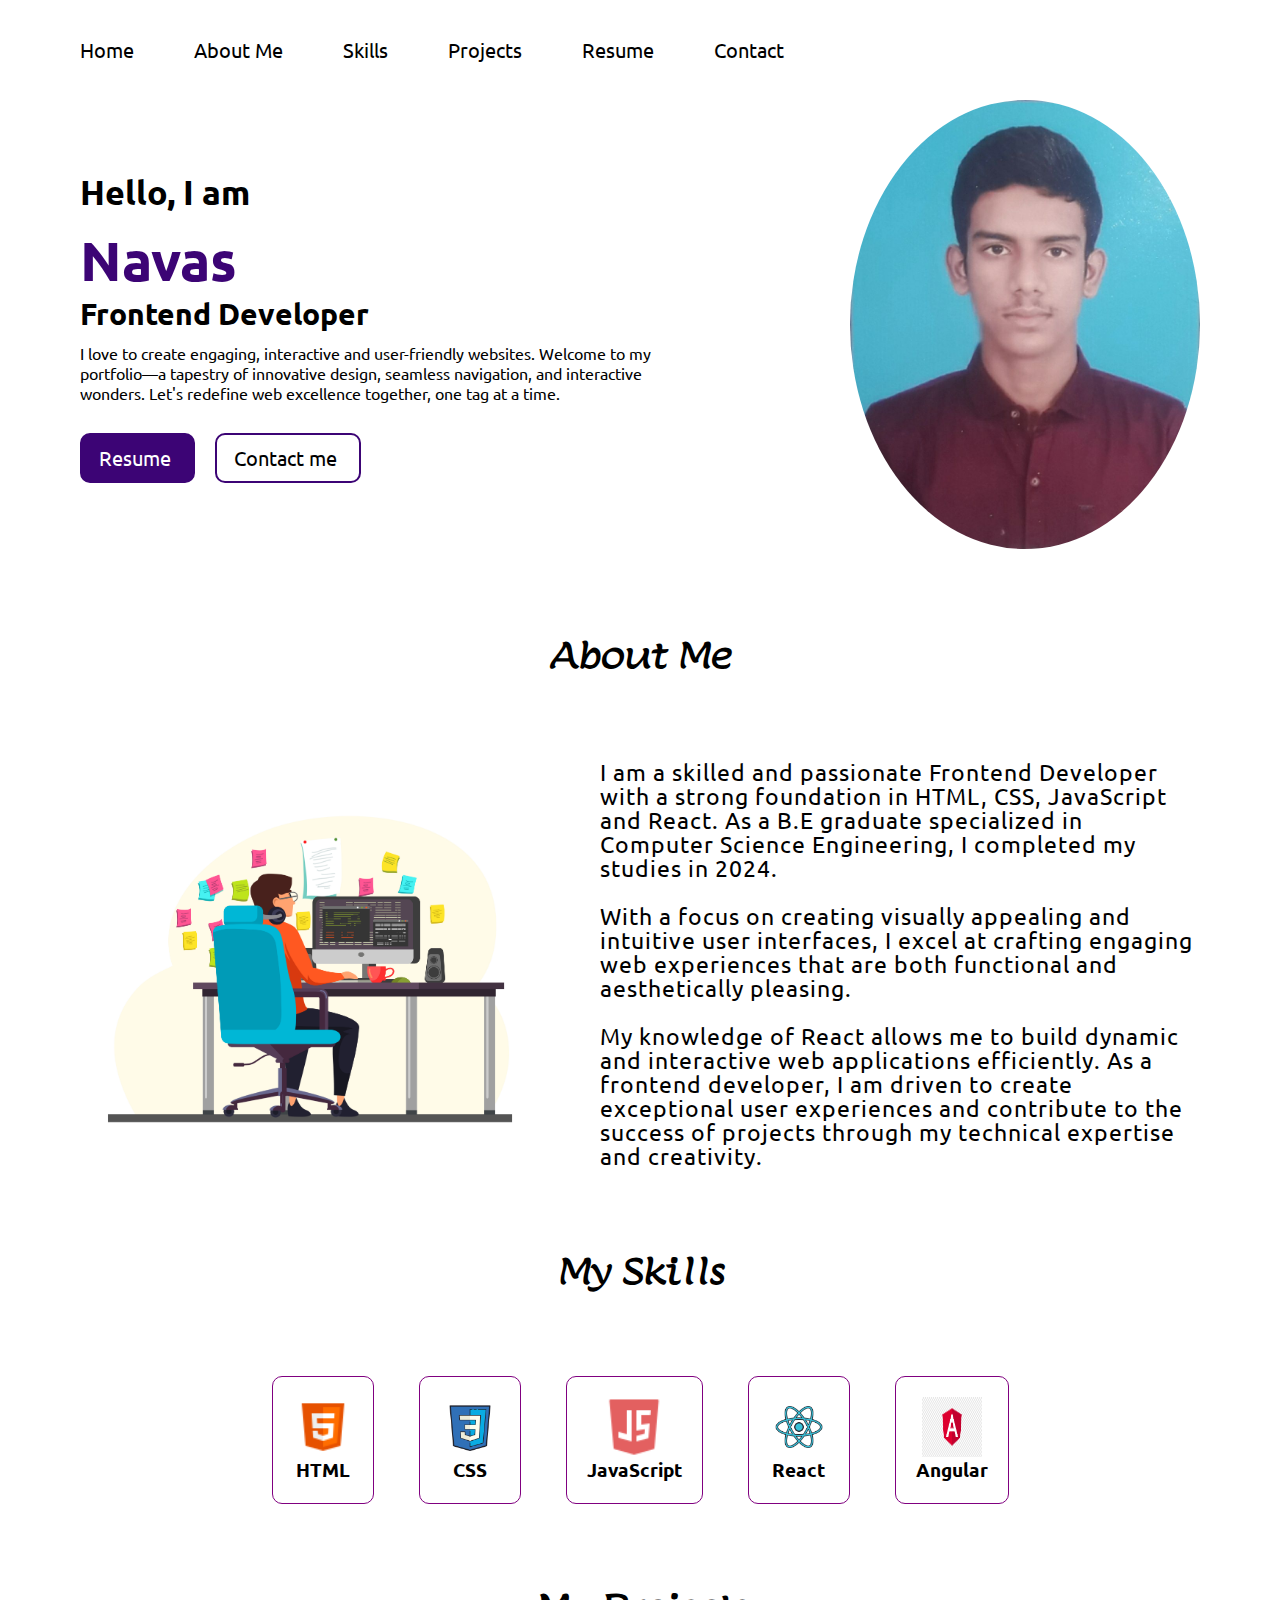
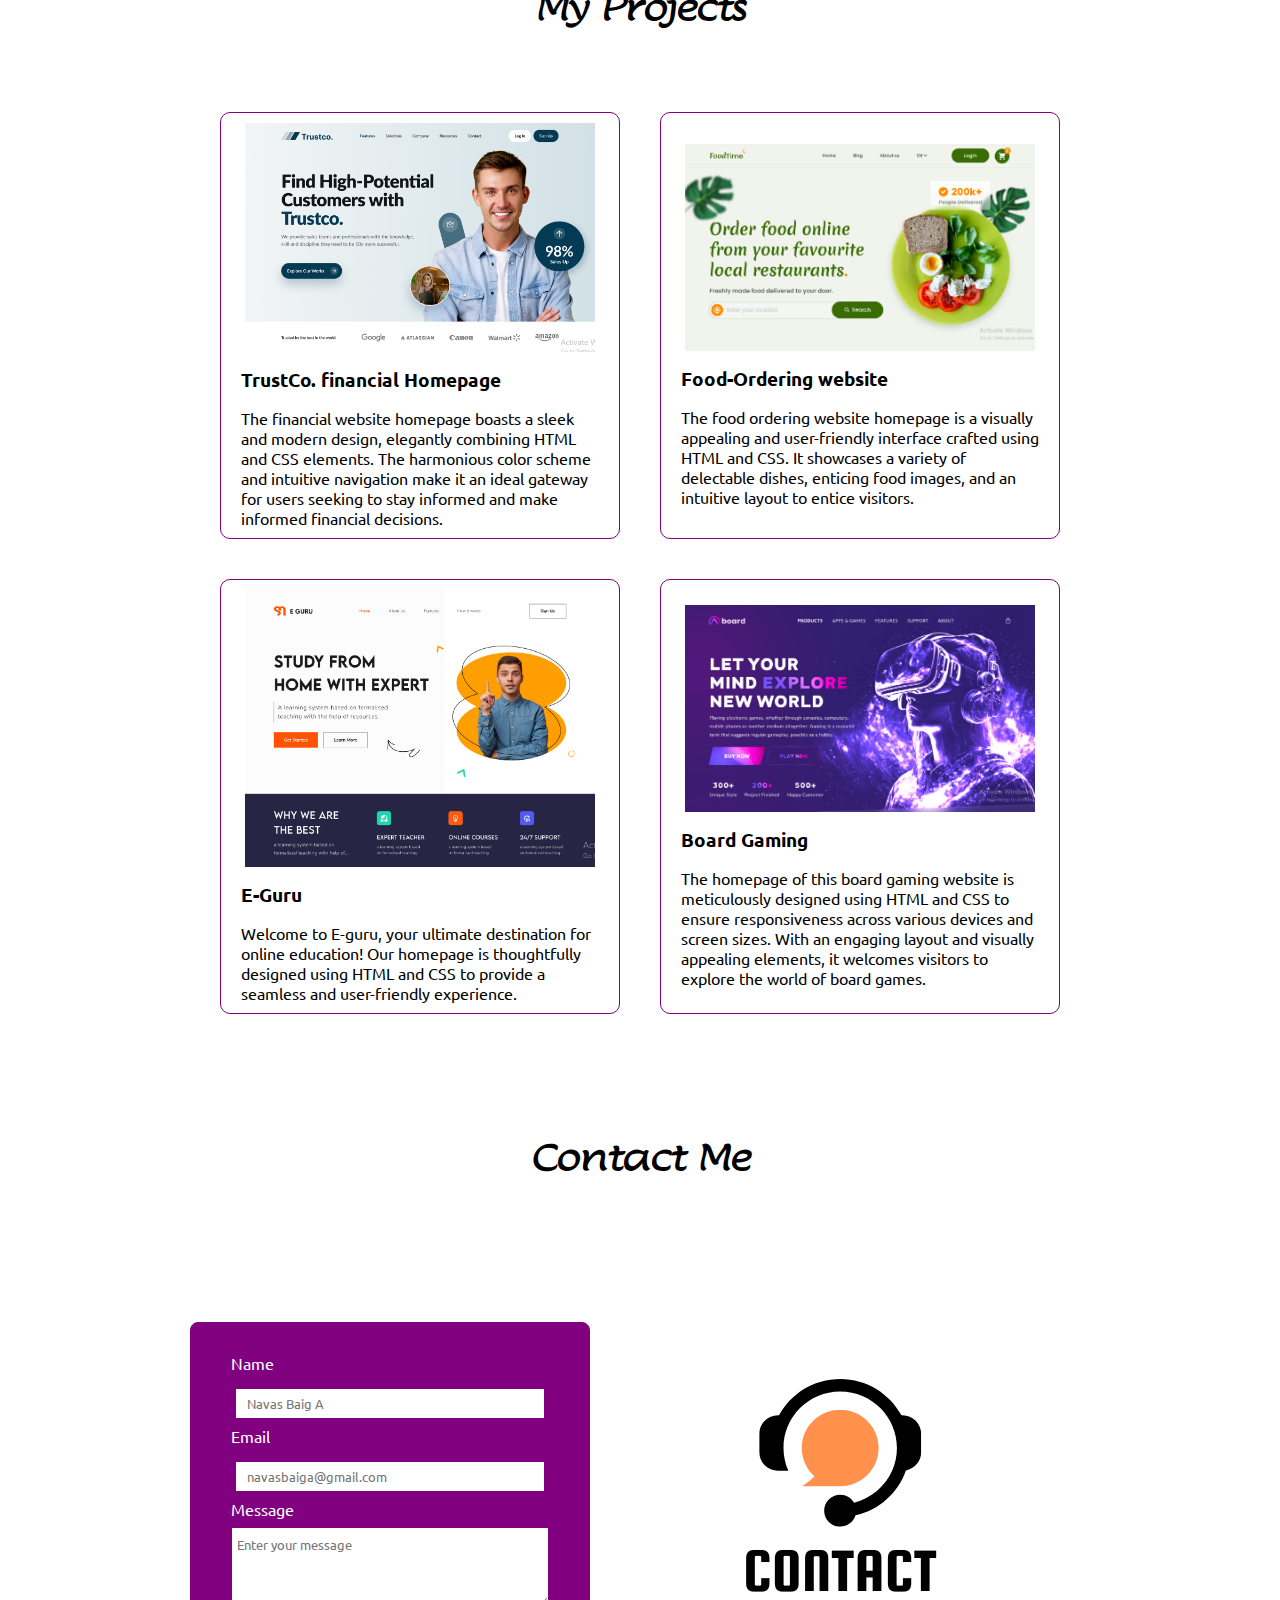
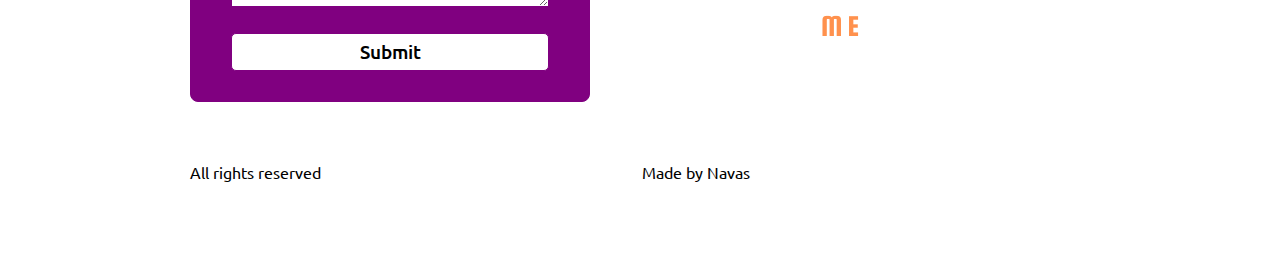
<file: 02_Portfolio_Codesoft/index.html>
<!DOCTYPE html>
<html lang="en">

<head>
    <meta charset="UTF-8">
    <meta name="viewport" content="width=device-width, initial-scale=1.0">
    <title>Portfolio website</title>

    <link rel="stylesheet" href="style.css">

    <link rel="stylesheet" href="https://cdnjs.cloudflare.com/ajax/libs/font-awesome/6.4.0/css/all.min.css"
        integrity="sha512-iecdLmaskl7CVkqkXNQ/ZH/XLlvWZOJyj7Yy7tcenmpD1ypASozpmT/E0iPtmFIB46ZmdtAc9eNBvH0H/ZpiBw=="
        crossorigin="anonymous" referrerpolicy="no-referrer" />

    <link rel="preconnect" href="https://fonts.googleapis.com">
    <link rel="preconnect" href="https://fonts.gstatic.com" crossorigin>
    <link
        href="https://fonts.googleapis.com/css2?family=Ubuntu:ital,wght@0,400;0,500;0,700;1,300;1,400;1,500;1,700&display=swap"
        rel="stylesheet">

    <link rel="preconnect" href="https://fonts.googleapis.com">
    <link rel="preconnect" href="https://fonts.gstatic.com" crossorigin>
    <link
        href="https://fonts.googleapis.com/css2?family=Lumanosimo&family=Ubuntu:ital,wght@0,400;0,500;0,700;1,300;1,400;1,500;1,700&display=swap"
        rel="stylesheet">
</head>

<body>
     <nav>
        <ul>
            <li>
                Home
            </li>
            <li>About Me</li>
            <li>Skills</li>
            <li>Projects</li>
            <li>Resume</li>
            <li>Contact</li>
        </ul>

    </nav>
 <main>

        <div class="left_side">
            <h3>Hello, I am</h3>
            <h1> <span>Navas</span> <br>Frontend Developer</h1>
            <p>I love to create engaging, interactive
                and user-friendly websites. Welcome to my portfolio—a tapestry of innovative design, seamless
                navigation,
                and interactive wonders. Let's redefine web excellence together, one tag at a time.</p>



            <div class="left_side_button">

                <button>Resume <i class="fa-regular fa-file" style="color: #f7f7f7;"></i></button>


                <button>Contact me <i class="fa-solid fa-address-card" style="color: #1f4951;"></i>
                </button>

            </div>
        </div>

        <div class="right_side">
            <img id=profile src="assets/pic.jpg">
                 
        </div>

    </main>
      
    <section class="about_me" id="about_me">

        <h1>About Me </h1>


        <div class="about_me_rightSection">
            <img src="./assets/projects/about_img.jpg" />
            <div class="right_section_para">
                <p>I am a skilled and passionate Frontend Developer with a strong foundation in HTML, CSS,
                    JavaScript and React. As a B.E graduate specialized in Computer Science Engineering, I completed my
                    studies in 2024.</p><br>
                <p>With a focus on
                    creating visually appealing and intuitive user interfaces, I excel at crafting engaging web
                    experiences
                    that are both
                    functional and aesthetically pleasing.</p> <br>
                <p>My knowledge of React allows me to build dynamic and
                    interactive
                    web applications efficiently. As a frontend developer, I am driven to create exceptional user
                    experiences and contribute to the success of projects
                    through my technical expertise and creativity.</p>
            </div>

        </div>

    </section>

    <section class="myskills" id="myskills">

        <h1>My Skills</h1>

        <div class="myskills_container">

            <div class="myskills_container_card">
                <img src="./assets/skills/html.png" />
                <h3>HTML</h3>
            </div>

            <div class="myskills_container_card">
                <img src="./assets/skills/css.png" />
                <h3>CSS</h3>
            </div>

            <div class="myskills_container_card">
                <img src="./assets/skills/javascript.png" />
                <h3>JavaScript</h3>
            </div>

            <div class="myskills_container_card">
                <img src="./assets/skills/react.png" />
                <h3>React</h3>
            </div>

            <div class="myskills_container_card">
                <img src="./assets/skills/angular.png" />
                <h3>Angular</h3>
            </div>

               

        </div>

    </section>


    <section class="my_projects">
        <h1>My Projects</h1>

        <div class="my_projects_container">


            <div class="my_projects_container_card">
                <img src="./assets/projects/trustco.png" />

                <div class="my_projects_heading_section">
                    <h3>TrustCo. financial Homepage</h3>
                    <a href="https://github.com/Harshitasingh67/Html-CSS-JS-Practice-Projects/tree/main/20_Trustco_Homepage"
                        target="_blank"> <i class="fa-brands fa-square-github" style="color: #080708;"></i></a>
                </div>

                <p>The financial website homepage boasts a sleek and modern design, elegantly combining HTML and CSS
                    elements. The harmonious color scheme and intuitive navigation make it an ideal gateway for users
                    seeking to stay informed and
                    make informed financial decisions.
                </div>


           

            

            <div class="my_projects_container_card">
                <img src="./assets/projects/food_ordering.png" />

                <div class="my_projects_heading_section">
                    <h3>Food-Ordering website</h3>
                    <a href="https://github.com/Harshitasingh67/Html-CSS-JS-Practice-Projects/tree/main/19_food_Ordering_Website"
                        target="_blank"> <i class="fa-brands fa-square-github" style="color: #080708;"></i></a>
                </div>

                <p>The food ordering website homepage is a visually appealing and user-friendly interface crafted using
                    HTML and CSS. It
                    showcases a variety of delectable dishes, enticing food images, and an intuitive layout to entice
                    visitors.</p>


            </div>

            <div class="my_projects_container_card">
                <img src="./assets/projects/e_guru.png" />

                <div class="my_projects_heading_section">

                    <h3>E-Guru </h3>
                    <a href="https://github.com/Harshitasingh67/E-guru-webpage" target="_blank"> <i
                            class="fa-brands fa-square-github" style="color: #080708;"></i></a>

                </div>
                <p>Welcome to E-guru, your ultimate destination for online education! Our homepage is thoughtfully
                    designed using HTML and
                    CSS to provide a seamless and user-friendly experience.</p>
                     </div>

            
                <div class="my_projects_container_card">
                    <img src="./assets/projects/board.png" />
    
                    <div class="my_projects_heading_section">
                        <h3>Board Gaming</h3>
                        <a href="https://github.com/Harshitasingh67/Board-Webpage" target="_blank"> <i
                                class="fa-brands fa-square-github" style="color: #080708;"></i></a>
    
                    </div>
    
                    <p>The homepage of this board gaming website is meticulously designed using HTML and CSS to ensure
                        responsiveness across
                        various devices and screen sizes. With an engaging layout and visually appealing elements, it
                        welcomes visitors to
                        explore the world of board games.</p>
                    </div>

    <section class="contact_me">

        <h3>Contact Me</h3>

        <div class="contact_me_container">
            <form>
                <div class="label">
                    <label for="name">Name</label>

                    <input type="text" id="name" name="name" placeholder="Navas Baig A">
                </div>

                <div class="label">
                    <label for="email">Email</label>

                    <input type="email" id="email" name="Email" placeholder="navasbaiga@gmail.com">
                </div>

                <div class="label">
                    <label for="message">Message</label>

                    <textarea id="message" placeholder="Enter your message"></textarea>

                </div>

                <button>Submit</button>

            </form>

            <img src="./assets/footer/contact.png" />

        </div>
        


         <footer>

            <div class="footer_left_section">
                <p>All rights reserved</p>
            </div>

            <div class="footer_mid_section">
                <p>Made by Navas</p>
            </div>

            <div class="footer_last_section">

                <a href="https://www.linkedin.com/in/navas-baig-a-7a837a282"><i class="fa-brands fa-linkedin fa-beat"
                        style="color: #224581;"></i></a>


                <a href="https://github.com/navas1404"><i class="fa-brands fa-square-github fa-beat"
                        style="color: #141414;"></i></a>


            </div>


        </footer>
</body>

</html>
</file>
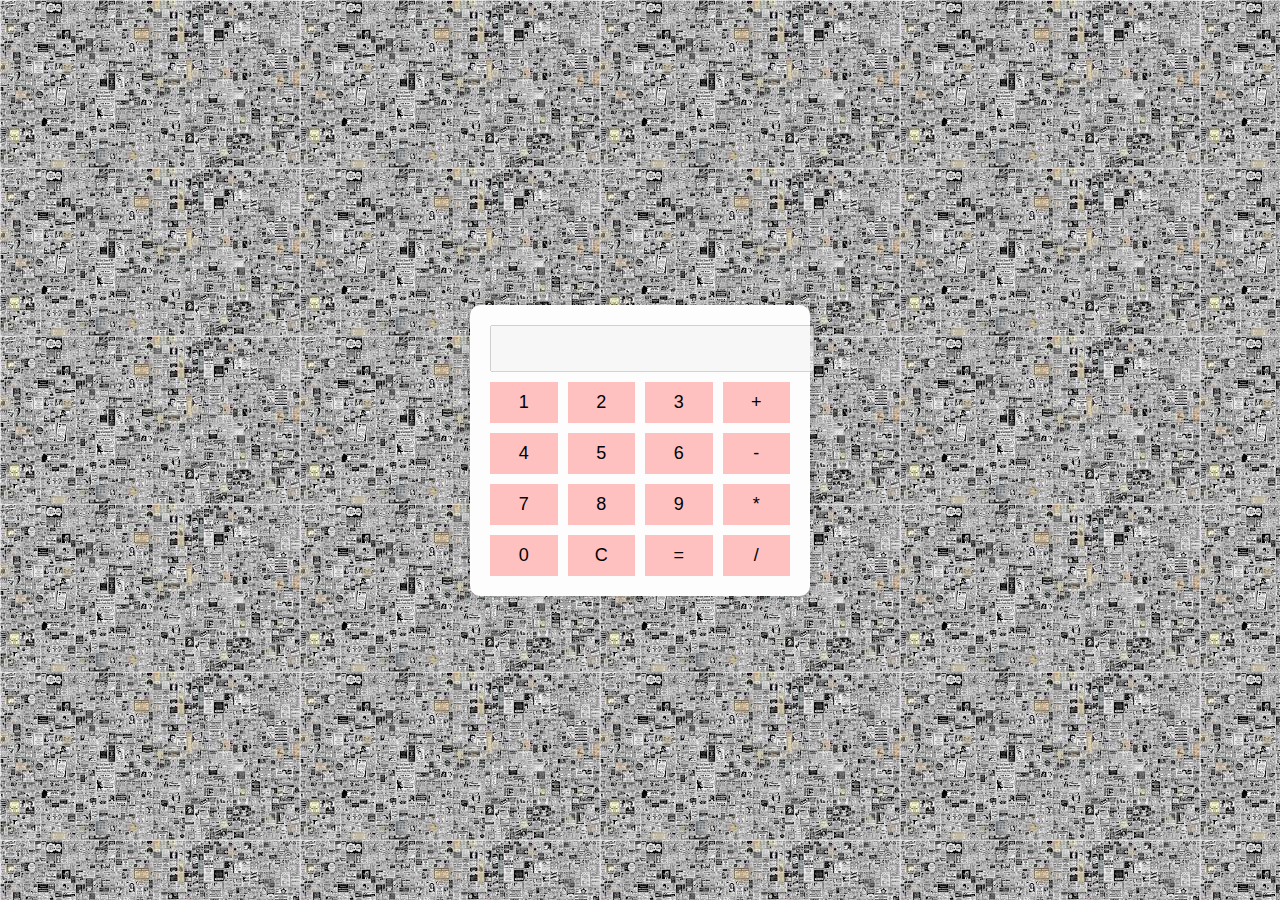
<file: 03_Calculator_Codsoft/index.html>
<!DOCTYPE html>
<html lang="en">
<head>
    <meta charset="UTF-8">
    <meta name="viewport" content="width=device-width, initial-scale=1.0">
    <link rel="stylesheet" href="styles.css">
    <title>Simple Calculator</title>
</head>
<body>
    <div class="calculator">
        <input type="text" id="display" disabled>
        <div class="buttons">
            <button onclick="appendToDisplay('1')">1</button>
            <button onclick="appendToDisplay('2')">2</button>
            <button onclick="appendToDisplay('3')">3</button>
            <button onclick="appendToDisplay('+')">+</button>
            <button onclick="appendToDisplay('4')">4</button>
            <button onclick="appendToDisplay('5')">5</button>
            <button onclick="appendToDisplay('6')">6</button>
            <button onclick="appendToDisplay('-')">-</button>
            <button onclick="appendToDisplay('7')">7</button>
            <button onclick="appendToDisplay('8')">8</button>
            <button onclick="appendToDisplay('9')">9</button>
            <button onclick="appendToDisplay('*')">*</button>
            <button onclick="appendToDisplay('0')">0</button>
            <button onclick="clearDisplay()">C</button>
            <button onclick="calculate()">=</button>
            <button onclick="appendToDisplay('/')">/</button>
        </div>
    </div>
    <script src="script.js"></script>
</body>
</html>
</file>
<file: 03_Calculator_Codsoft/styles.css>
body {
    font-family: Arial, sans-serif;
    margin: 0;
    display: flex;
    justify-content: center;
    align-items: center;
    min-height: 100vh;
    background-image: url("images/image.jpg");
}

.calculator {
    background-color: #fdfdfd;
    border-radius: 10px;
    box-shadow: 0 0 10px rgba(0, 0, 0, 0.2);
    padding: 20px;
    width: 300px;
}

#display {
    width: 100%;
    padding: 10px;
    margin-bottom: 10px;
    font-size: 20px;
}

.buttons {
    display: grid;
    grid-template-columns: repeat(4, 1fr);
    gap: 10px;
}

button {
    padding: 10px;
    font-size: 18px;
    border: none;
    background-color: #ffc0c0;
    cursor: pointer;
    transition: background-color 0.3s;
}

button:hover {
    background-color: #adadad;
}
</file>
<file: 02_Portfolio_Codesoft/style.css>
/*reset the code*/
*{
    margin:0px ;
    padding:0px;
    box-sizing: border-box;
    font-family: 'Ubuntu', sans-serif;
    background-color: rgb(255, 255, 255);
}

body{
    margin:0px 80px;
}

nav{
    height:100px;
    display: flex;
        align-items: center;
        justify-content: space-between;
        
}

nav ul{
    display:flex;
align-items: center;
list-style: none;
gap:60px;
font-size: 20px;

}

nav h2{
    font-family: 'Poppins', 'Times New Roman', Times, serif;
    
}


main{
    display:flex;
    align-items:center;
    justify-content: space-between;
    
   
}

.left_side_button{
    margin-top: 30px;
}

.left_side h3{
margin-bottom:10px;
font-size:34px;
}

.left_side h1{
    font-size: 30px;
}

.left_side p{
font-size:16px;
margin-top: 10px;
width:600px
}

.left_side h1 span{
    color: rgb(60, 4, 117);
    font-size: 55px;
}

.right_side img{
    width:350px;
    border-radius: 50%;
    
}

.left_side_button{
    display: flex;
    align-items: center;
    gap:20px;
}

.left_side_button button{
    padding:10px 17px;
    border-radius: 10px;
    border:2px solid rgb(60, 4, 117);
font-size: 20px;

}

.left_side_button button i{
    background-color: transparent;
}

button i{
    padding-left:5px
}

button:first-child{
    color: white;
    background-color: rgb(60, 4, 117);

}

.about_me{
   margin-top: 80px;
   margin-bottom: 40px;
}

.about_me h1{
    font-family: 'Lumanosimo', cursive;
    font-size: 35px;
    margin-bottom: 80px;
    text-align: center;
}

.about_me img{
    width:460px;
    
}

.about_me_rightSection{
    display: flex;
    align-items: center;
    justify-content:space-between;

}

.right_section_para{
    width:600px;
    font-size: 23px;
    line-height:24px;
    letter-spacing:1px
}


.myskills {
    margin-top: 80px;
    margin-bottom: 40px;
}

.myskills h1 {
    font-family: 'Lumanosimo', cursive;
    font-size: 35px;
    margin-bottom: 80px;
    text-align: center;
}

.myskills_container{
    display: flex;
    align-items: center;
    justify-content:center;
    flex-wrap: wrap;
    gap:45px;
}

.myskills_container_card img{
    width:60px;
    height:60px;
}

.myskills_container_card{
    display:flex;
    flex-direction: column;
    align-items: center;
        justify-content: center;
        padding:20px;
        border-radius: 10px;
        border:1.5px solid purple;
}

.myskills_container_card:hover{
    border:none;
    box-shadow:0 0 10px purple ;
}


 .my_projects{
     margin-top: 80px;
     margin-bottom: 40px;
 }

 .my_projects h1 {
     font-family: 'Lumanosimo', cursive;
     font-size: 35px;
     margin-bottom: 80px;
     text-align: center;
 }

.my_projects_container{
    display: flex;
    align-items: center;
    justify-content:center;
    gap:40px;
    flex-wrap: wrap;
}

 .my_projects_container_card img{
width: 350px;
 }

 .my_projects_container_card {
     display: flex;
     flex-direction: column;
     align-items: center;
     justify-content: center;
     padding:10px 20px;
     border-radius: 10px;
     border: 1.5px solid purple;
    width: 400px;
    gap:15px;
    align-self: stretch;
 }

 .my_projects_container_card:hover {
     border: none;
     box-shadow: 0 0 10px purple;
 }

 .my_projects_heading_section{
    display: flex;
    align-items: center;
    justify-content: space-between;
  width:100%;
 }

 .my_projects_heading_section i{
    font-size:28px
 }

 .my_projects_bottom{
    
    font-weight: bold;
    font-size:20px;
    margin-top:30px;
    display: flex;
    align-items: center;
    justify-content: center;
    gap:10px;
 }

 
.contact_me{
    margin-top: 80px;
    margin-bottom: 40px;
}

.contact_me h3{
    font-family: 'Lumanosimo', cursive;
    font-size: 35px;
    margin-bottom: 80px;
    text-align: center;
}

 .contact_me_container{
    display: flex;
    align-items: center;
justify-content: space-between;
 }

 .contact_me_container img{
    width:500px;

 }

 .contact_me_container form{
    border:1.5px solid purple;
    border-radius: 8px;
    padding:30px 40px;
    width:400px;
    background-color: purple;
    color: white;
 }

 .contact_me_container form label,input,textarea{
    
    margin-bottom: 8px;

 }

 .contact_me_container form textarea{
    border:1.5px solid purple;
    height:80px;
    padding: 8px 5px
 }

 .contact_me_container form label{
    margin-right: 5px;
    background-color: transparent;
 }

 .contact_me_container form input{
    margin:8px 5px;
    border: 1.5px solid white;
    padding:5px 10px
 }

 .label{
    display: flex;
    flex-direction: column;
 }

 .contact_me_container form button{
    margin-top:18px;
    border: 1.5px solid purple;
    border-radius: 5px;
    padding:5px 20px;
    font-weight: 500;
    width:100%;
    font-size: 19px;
 }

 .contact_me_container form div{
    background-color: transparent;
 }

 /* footer section starts from here- */

 footer{
    display: flex;
    align-items: center;
    justify-content:space-between;
    

 }

 .footer_last_section a i{
font-size: 30px;
 }

 .footer_last_section{
    display: flex;

gap:20px;
 }
</file>
